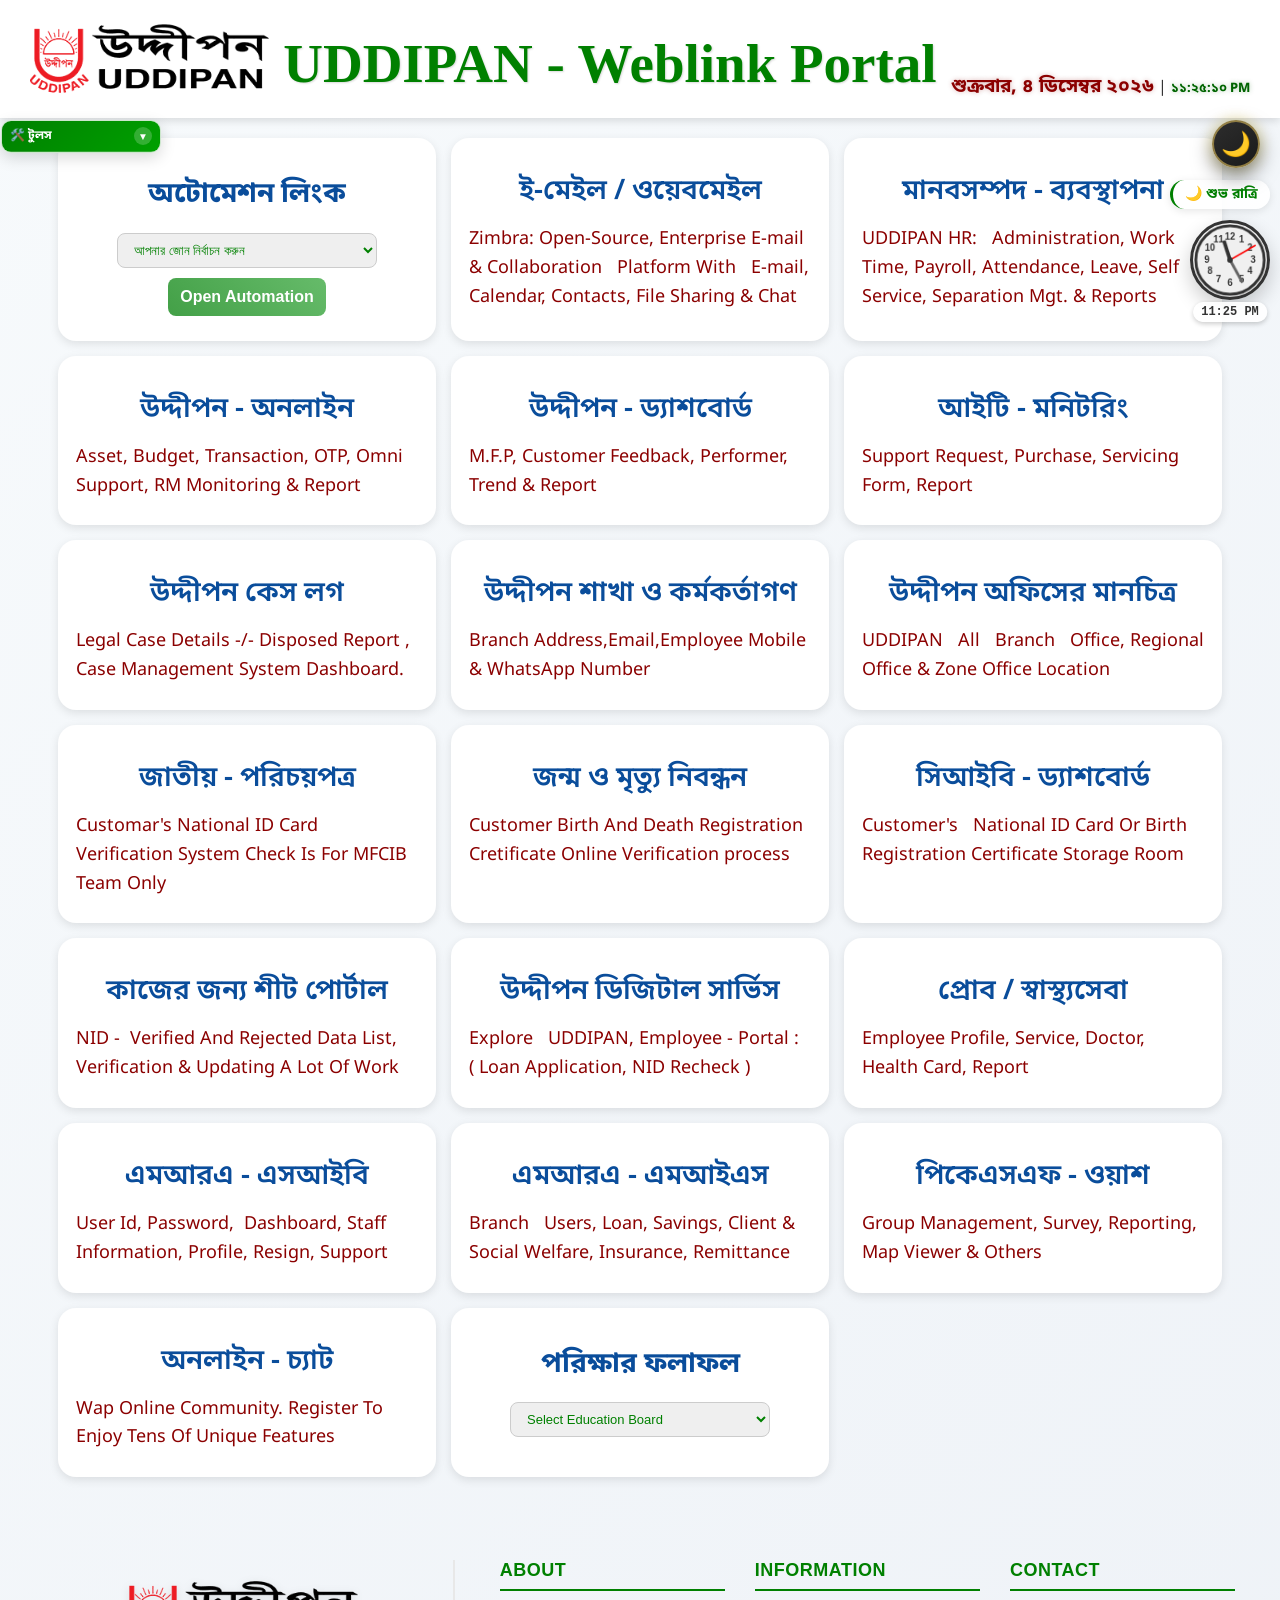
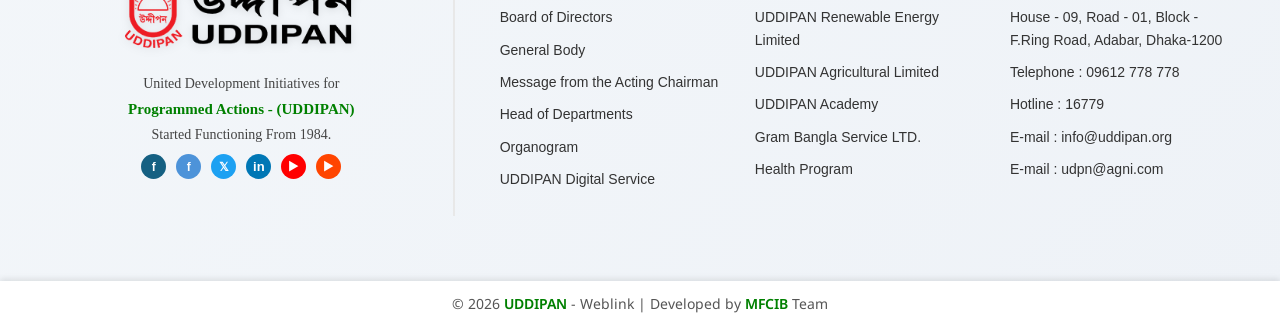
<file: index.html>
<!DOCTYPE html>
<html lang="bn">
<head>
    <meta charset="UTF-8">
    <meta http-equiv="Cache-Control" content="no-cache, no-store, must-revalidate">
    <meta http-equiv="Pragma" content="no-cache">
    <meta http-equiv="Expires" content="0">
    <meta name="viewport" content="width=device-width, initial-scale=1.0">
    <meta name="google" content="notranslate">
    <title>UDDIPAN - Weblink</title>
    <link href="https://fonts.googleapis.com/css2?family=Noto+Sans+Bengali&display=swap" rel="stylesheet">
    <link rel="stylesheet" href="zia.css">
    <link rel="icon" type="image/png" href="picture/login.png">
    <link rel="apple-touch-icon" href="picture/login.png">
    <link rel="manifest" href="manifest.json">
    <meta name="theme-color" content="#008000">
</head>
<body>

<!-- Dark Mode Button -->
<button id="darkModeToggle" title="ডার্ক/লাইট মোড">🌙</button>

<!-- Left Tools Panel -->
<div class="left-tools-panel collapsed">
    <div class="tools-header">
        <span>🛠️ টুলস</span>
        <button class="toggle-tools" id="toggleTools">▼</button>
    </div>
    <div class="tools-content" id="toolsContent">
        <div class="tool-item weather-tool">
            <div class="tool-header" onclick="toggleTool(this)">
                <span class="tool-icon">☁️</span>
                <span class="tool-title">আবহাওয়া</span>
                <span class="toggle-icon">▼</span>
            </div>
            <div class="tool-body">
                <div class="weather-main">
                    <div class="weather-icon" id="weatherIcon">☀️</div>
                    <div class="weather-temp" id="weatherTemp">--°C</div>
                </div>
                <div class="weather-details">
                    <div class="weather-city" id="weatherCity">ঢাকা</div>
                    <div class="weather-condition" id="weatherCondition">লোড হচ্ছে...</div>
                    <div class="weather-humidity" id="weatherHumidity">আর্দ্রতা: --%</div>
                    <div class="weather-wind" id="weatherWind">বাতাস: -- km/h</div>
                </div>
                <button class="refresh-btn" onclick="refreshWeather()">⟳ আপডেট</button>
            </div>
        </div>
        
        <div class="tool-item monthly-calendar-tool">
            <div class="tool-header" onclick="toggleTool(this)">
                <span class="tool-icon">📆</span>
                <span class="tool-title">ক্যালেন্ডার ২০২৬</span>
                <span class="toggle-icon">▼</span>
            </div>
            <div class="tool-body">
                <div class="calendar-nav">
                    <button class="month-nav-btn" onclick="changeMonth(-1)">◀</button>
                    <span class="current-month" id="displayMonthYear">ফেব্রুয়ারি ২০২৬</span>
                    <button class="month-nav-btn" onclick="changeMonth(1)">▶</button>
                </div>
                <div class="calendar-grid" id="monthlyCalendarGrid"></div>
            </div>
        </div>
        
        <div class="tool-item battery-tool">
            <div class="tool-header" onclick="toggleTool(this)">
                <span class="tool-icon">🔋</span>
                <span class="tool-title">ব্যাটারি</span>
                <span class="toggle-icon">▼</span>
            </div>
            <div class="tool-body">
                <div class="battery-main">
                    <div class="battery-icon" id="batteryIcon">🔋</div>
                    <div class="battery-level" id="batteryPercentage">--%</div>
                </div>
                <div class="battery-progress">
                    <div class="progress-bar" id="batteryProgress" style="width: 0%"></div>
                </div>
                <div class="battery-details">
                    <div class="battery-status" id="batteryStatus">চেক করছে...</div>
                    <div class="battery-time" id="batteryTime">--</div>
                </div>
                <div class="battery-warning" id="batteryWarning"></div>
            </div>
        </div>
        
        <div class="tool-item note-tool">
            <div class="tool-header" onclick="toggleTool(this)">
                <span class="tool-icon">📝</span>
                <span class="tool-title">কুইক নোট</span>
                <span class="toggle-icon">▼</span>
            </div>
            <div class="tool-body">
                <textarea class="note-area" id="noteArea" placeholder="নোট লিখুন..."></textarea>
                <div class="note-actions">
                    <button class="note-btn" onclick="saveNote()">💾 সেভ</button>
                    <button class="note-btn" onclick="clearNote()">🗑️ ক্লিয়ার</button>
                    <button class="note-btn" onclick="copyNote()">📋 কপি</button>
                </div>
                <div class="note-status" id="noteStatus"></div>
            </div>
        </div>
        
        <div class="tool-item calculator-tool">
            <div class="tool-header" onclick="toggleTool(this)">
                <span class="tool-icon">🧮</span>
                <span class="tool-title">ক্যালকুলেটর</span>
                <span class="toggle-icon">▼</span>
            </div>
            <div class="tool-body">
                <div class="calc-display">
                    <input type="text" id="calcDisplay" readonly value="0">
                </div>
                <div class="calc-buttons">
                    <button class="calc-btn calc-clear" onclick="clearCalc()">C</button>
                    <button class="calc-btn calc-clear" onclick="backspaceCalc()">⌫</button>
                    <button class="calc-btn calc-operator" onclick="appendCalc('%')">%</button>
                    <button class="calc-btn calc-operator" onclick="appendCalc('/')">÷</button>
                    <button class="calc-btn" onclick="appendCalc('7')">7</button>
                    <button class="calc-btn" onclick="appendCalc('8')">8</button>
                    <button class="calc-btn" onclick="appendCalc('9')">9</button>
                    <button class="calc-btn calc-operator" onclick="appendCalc('*')">×</button>
                    <button class="calc-btn" onclick="appendCalc('4')">4</button>
                    <button class="calc-btn" onclick="appendCalc('5')">5</button>
                    <button class="calc-btn" onclick="appendCalc('6')">6</button>
                    <button class="calc-btn calc-operator" onclick="appendCalc('-')">−</button>
                    <button class="calc-btn" onclick="appendCalc('1')">1</button>
                    <button class="calc-btn" onclick="appendCalc('2')">2</button>
                    <button class="calc-btn" onclick="appendCalc('3')">3</button>
                    <button class="calc-btn calc-operator" onclick="appendCalc('+')">+</button>
                    <button class="calc-btn calc-zero" onclick="appendCalc('0')">0</button>
                    <button class="calc-btn" onclick="appendCalc('.')">.</button>
                    <button class="calc-btn calc-equals" onclick="calculateCalc()">=</button>
                </div>
            </div>
        </div>
    </div>
</div>

<div id="installPromptContainer"></div>

<div id="analogWatch" title="এনালগ ঘড়ি">
    <canvas id="watchCanvas" width="80" height="80"></canvas>
    <div id="digitalTime"></div>
</div>
<div id="greetingMessage" class="greeting-text">শুভ সকাল</div>

<header>
    <img src="picture/logo.png" alt="UDDIPAN Logo">
    <h1>UDDIPAN - Weblink Portal</h1>
    <div class="info-box">
        <div class="time" id="liveTime">
            <span id="liveDate">তারিখ লোড হচ্ছে...</span> | 
            <span id="liveClock">সময় লোড হচ্ছে...</span>
        </div>
        
        <!-- ==================== HISTATS COUNTER (FULL ADDED) ==================== -->
        <div id="histats_counter" class="no-pointer-events" 
             onclick="return false;"
             onmousedown="return false;"
             style="pointer-events: none !important; cursor: default !important;">
        </div>
        
    </div>
</header>

<!-- Main Container -->
<div class="container">
    <div class="box">
        <h2><span class="no-click">অটোমেশন লিংক</span></h2>
        <select id="zoneSelect">
            <option value="" style="font-weight:bold; font-size:15px;">আপনার জোন নির্বাচন করুন</option>
            <option value="http://172.16.11.20:7070/omni/index.do">লিংক নং - ২০</option>
            <option value="http://103.12.205.23:7070/omni/index.do">লিংক নং - ২৩</option>
            <option value="http://103.12.205.24:7070/omni/index.do">লিংক নং - ২৪</option>
            <option value="http://103.12.205.31:7070/omni/index.do">লিংক নং - ৩১</option>
            <option value="http://172.16.11.57:7070/omni/index.do">৫৭. রংপুর জোন</option>
            <option value="http://172.16.11.56:7070/omni/index.do">৫৬. রাজশাহী জোন</option>
            <option value="http://172.16.11.42:7070/omni/index.do">৪২. ঢাকা জোন</option>
            <option value="http://172.16.11.48:7070/omni/index.do">৪৮. চট্টগ্রাম জোন</option>
            <option value="http://172.16.11.50:7070/omni/index.do">৫০. ময়মনসিংহ জোন</option>
            <option value="http://172.16.11.49:7070/omni/index.do">৪৯. সিলেট জোন</option>
            <option value="http://172.16.11.52:7070/omni/index.do">৫২. কুষ্টিয়া জোন</option>
            <option value="http://172.16.11.45:7070/omni/index.do">৪৫. কুমিল্লা জোন</option>
            <option value="http://172.16.11.54:7070/omni/index.do">৫৪. পিরোজপুর জোন</option>
            <option value="http://172.16.11.53:7070/omni/index.do">৫৩. বরিশাল জোন</option>
            <option value="" style="font-weight:bold; color:red;">「 ✦ Temporary-Link ✦ 」</option>
            <option value="http://103.12.205.23:7070/omni/index.do">২৩. রংপুর জোন</option>
            <option value="http://103.12.205.22:7070/omni/index.do">২২. রাজশাহী জোন</option>
            <option value="http://103.12.205.24:7070/omni/index.do">২৪. ঢাকা জোন</option>
            <option value="http://103.12.205.27:7070/omni/index.do">২৭. চট্টগ্রাম জোন</option>
            <option value="http://103.12.205.31:7070/omni/index.do">৩১. ময়মনসিংহ জোন</option>
            <option value="http://103.12.205.28:7070/omni/index.do">২৮. সিলেট জোন</option>
            <option value="http://103.12.205.33:7070/omni/index.do">৩৩. কুষ্টিয়া জোন</option>
            <option value="http://103.12.205.28:7070/omni/index.do">২৮. কুমিল্লা জোন</option>
            <option value="http://103.12.205.36:7070/omni/index.do">৩৬. পিরোজপুর জোন</option>
            <option value="http://103.12.205.35:7070/omni/index.do">৩৫. বরিশাল জোন</option>
            <option value="http://103.12.205.24:7070/omni/index.do">২৪. হেড অফিস</option>
        </select>
        <button class="open-btn" onclick="openZone()">Open Automation</button>
    </div>

    <!-- Main Links Section -->
<div class="box"><h2><div class="link-title" style="cursor:pointer" onclick="window.open('https://mail.uddipan.org:8443/','_blank')">ই-মেইল / ওয়েবমেইল</div></h2><span>Zimbra: Open-Source, Enterprise E-mail & Collaboration &nbsp; Platform With &nbsp; E-mail, Calendar, Contacts, File Sharing & Chat</span></div>
<div class="box"><h2><div class="link-title" style="cursor:pointer" onclick="window.open('http://172.16.11.23/HR/','_blank')">মানবসম্পদ - ব্যবস্থাপনা</div></h2><span>UDDIPAN HR:&nbsp;&nbsp; Administration, Work Time, Payroll, Attendance, Leave, Self Service, Separation Mgt. & Reports</span></div>
<div class="box"><h2><div class="link-title" style="cursor:pointer" onclick="window.open('http://103.12.205.37/uddipanonline/','_blank')">উদ্দীপন - অনলাইন</div></h2><span>Asset, Budget, Transaction, OTP, Omni Support, RM Monitoring & Report</span></div>
<div class="box"><h2><div class="link-title" style="cursor:pointer" onclick="window.open('http://103.12.205.37/dashboard/','_blank')">উদ্দীপন - ড্যাশবোর্ড</div></h2><span>M.F.P, Customer Feedback, Performer, Trend & Report</span></div>
<div class="box"><h2><div class="link-title" style="cursor:pointer" onclick="window.open('http://103.12.205.37/itmonitoringtools/','_blank')">আইটি - মনিটরিং</div></h2><span>Support Request, Purchase, Servicing Form, Report</span></div>
<div class="box"><h2><div class="link-title" style="cursor:pointer" onclick="window.open('http://103.12.205.37/caselog/','_blank')">উদ্দীপন কেস লগ</div></h2><span>Legal Case Details -/- Disposed Report , Case Management System Dashboard.</span></div>    
<div class="box"><h2><div class="link-title" style="cursor:pointer" onclick="window.open('https://shorturl.at/8sYxF','_blank')">উদ্দীপন শাখা ও কর্মকর্তাগণ</div></h2><span>Branch Address,Email,Employee Mobile & WhatsApp Number</span></div>    
<div class="box"><h2><div class="link-title" style="cursor:pointer" onclick="window.open('https://shorturl.at/wNxsU','_blank')">উদ্দীপন অফিসের মানচিত্র</div></h2><span>UDDIPAN &nbsp; All &nbsp; Branch &nbsp; Office, Regional Office & Zone Office Location</span></div> 
<div class="box"><h2><div class="link-title" style="cursor:pointer" onclick="window.open('https://nvs.mra.gov.bd/dashboard/','_blank')">জাতীয় - পরিচয়পত্র</div></h2><span>Customar's National ID Card Verification System Check Is For MFCIB Team Only</span></div>
<div class="box"><h2><div class="link-title" style="cursor:pointer" onclick="window.open('https://everify.bdris.gov.bd/?locale=bn','_blank')">জন্ম ও মৃত্যু নিবন্ধন</div></h2><span>Customer Birth And Death Registration Cretificate Online Verification process</span></div>    
<div class="box"><h2><div class="link-title" style="cursor:pointer" onclick="window.open('https://zia.gt.tc/index.php','_blank')">সিআইবি - ড্যাশবোর্ড</div></h2><span>Customer's &nbsp; National ID Card Or Birth Registration Certificate Storage Room</span></div>    
<div class="box"><h2><div class="link-title" style="cursor:pointer" onclick="window.open('https://sheet.gt.tc/','_blank')">কাজের জন্য শীট পোর্টাল</div></h2><span>NID -&nbsp; Verified And Rejected Data List, Verification & Updating A Lot Of Work</span></div>  
<div class="box"><h2><div class="link-title" style="cursor:pointer" onclick="window.open('https://uddipan.org/nidcapture/','_blank')">উদ্দীপন ডিজিটাল সার্ভিস</div></h2><span>Explore &nbsp; UDDIPAN, Employee - Portal : &nbsp; ( Loan Application, NID Recheck )</span></div>
<div class="box"><h2><div class="link-title" style="cursor:pointer" onclick="window.open('https://www.uddipanprobe.com/','_blank')">প্রোব / স্বাস্থ্যসেবা</div></h2><span>Employee Profile, Service, Doctor, Health Card, Report</span></div>
<div class="box"><h2><div class="link-title" style="cursor:pointer" onclick="window.open('https://sib.mra.gov.bd/','_blank')">এমআরএ - এসআইবি</div></h2><span>User Id, Password,&nbsp; Dashboard, Staff Information, Profile, Resign, Support</span></div>
<div class="box"><h2><div class="link-title" style="cursor:pointer" onclick="window.open('https://ndb.mra.gov.bd/mfi-dbms/','_blank')">এমআরএ - এমআইএস</div></h2><span>Branch &nbsp; Users, Loan, Savings, Client & Social Welfare, Insurance, Remittance</span></div>
<div class="box"><h2><div class="link-title" style="cursor:pointer" onclick="window.open('https://pksfmne.streamstech.com','_blank')">পিকেএসএফ - ওয়াশ</div></h2><span>Group Management, Survey, Reporting, Map Viewer & Others</span></div>    
<div class="box"><h2><div class="link-title" style="cursor:pointer" onclick="window.open('https://ziaul.wuaze.com/index.php','_blank')">অনলাইন - চ্যাট</div></h2><span>Wap Online Community. Register To Enjoy Tens Of Unique Features</span></div>     

    <div class="box">
        <h2><span class="no-click">পরিক্ষার ফলাফল</span></h2>
        <select onchange="if(this.value) window.open(this.value, '_blank'); this.selectedIndex=0;">
            <option value="" style="font-weight:bold; font-size:15px;">Select Education Board</option>
            <option value="http://www.educationboardresults.gov.bd/">Secondary & Intermediate Education Boards</option>
            <option value="http://180.211.162.102:8444/result_arch/index.php">Bangladesh Technical Education Board</option>
            <option value="https://result.bou.ac.bd/">Bangladesh Open University</option>
            <option value="https://bup.edu.bd/result">Bangladesh Academic Result</option>
            <option value="http://results.nu.ac.bd/">National University</option>
            <option value="http://result.dghs.gov.bd/mbbs/">MBBS Result</option>
            <option value="https://www.eboardresults.com/v2/home">Web Based Result Publication</option>
        </select>
    </div>
</div>

<!-- Footer Section -->
<div class="exact-section">
    <div class="exact-row">
        <div class="exact-left">
            <div class="exact-logo-box">
                <img src="picture/logo.png" alt="UDDIPAN Logo" class="exact-main-logo">
            </div>
            <div class="exact-description">
                <p>United Development Initiatives for</p>
                <p>Programmed Actions - (UDDIPAN)</p>
                <p>Started Functioning From 1984.</p>
            </div>
            <div class="social-media-small">
                <a href="https://facebook.com/uddipan.org" target="_blank" class="social-icon-small social-fb" title="Join Uddipan On Facebook">f</a>
                <a href="https://facebook.com/ziaulz" target="_blank" class="social-icon-small social-fbz" title="Join Ziaul On Facebook">f</a>
                <a href="https://twitter.com/UDDIPAN_org" target="_blank" class="social-icon-small social-twitter" title="Twitter">𝕏</a>
                <a href="https://www.linkedin.com/company/uddipan" target="_blank" class="social-icon-small social-linkedin" title="LinkedIn">in</a>
                <a href="https://www.youtube.com/channel/UCv5buuSHSyE5FXMJN78Lqpg" target="_blank" class="social-icon-small social-youtube" title="Join UDDIPAN Channel">▶</a>
                <a href="https://www.youtube.com/channel/UC49rlxc91MZUqHTgKszR_uA" target="_blank" class="social-icon-small social-youtubez" title="Join ZiauL Channel">▶</a>
            </div>
        </div>
        <div class="exact-right">
            <div class="exact-col">
                <h4 class="exact-title">About</h4>
                <a href="https://uddipan.org/index.php/leadership-and-governance/" target="_blank" class="footer-link-item">Board of Directors</a>
                <a href="https://uddipan.org/index.php/general-body//" target="_blank" class="footer-link-item">General Body</a>
                <a href="https://uddipan.org/index.php/message-from-acting-chair/" target="_blank" class="footer-link-item">Message from the Acting Chairman</a>
                <a href="https://uddipan.org/index.php/head-of-departments/" target="_blank" class="footer-link-item">Head of Departments</a>  
                <a href="https://uddipan.org/index.php/organogram//" target="_blank" class="footer-link-item">Organogram</a>  
                <a href="https://uddipan.org/nidcapture" target="_blank" class="footer-link-item">UDDIPAN Digital Service</a>             
            </div>
            <div class="exact-col">
                <h4 class="exact-title">Information</h4>
                <a href="https://urel.energy/" target="_blank" class="footer-link-item">UDDIPAN Renewable Energy Limited</a>
                <a href="https://uddipanagroltd.com/" target="_blank" class="footer-link-item">UDDIPAN Agricultural Limited</a>
                <a href="https://www.uddipanacademy.com/" target="_blank" class="footer-link-item">UDDIPAN Academy</a>
                <a href="https://gbsl.com.bd/" target="_blank" class="footer-link-item">Gram Bangla Service LTD.</a>
                <a href="https://uddipan.org/index.php/health-2//" target="_blank" class="footer-link-item">Health Program</a>
            </div>
            <div class="exact-col">
                <h4 class="exact-title">Contact</h4>
                <a href="https://maps.app.goo.gl/5DRVoKLQ7rKCcar79" target="_blank" class="footer-link-item">House - 09, Road - 01, Block -F.Ring Road, Adabar, Dhaka-1200</a>        
                <a href="tel:09612778778" class="footer-link-item">Telephone : 09612 778 778</a>
                <a href="tel:16779" class="footer-link-item">Hotline : 16779</a>  
                <a href="mailto:info@uddipan.org" class="footer-link-item">E-mail : info@uddipan.org</a>  
                <a href="mailto:udpn@agni.com" class="footer-link-item">E-mail : udpn@agni.com</a> 
            </div>
        </div>
    </div>
</div>

<footer>
    © 2026 <a class="uddipan" style="cursor:pointer" onclick="window.open('https://www.uddipan.org','_blank')">UDDIPAN</a> - Weblink | 
    Developed by <a class="mfcib" style="cursor:pointer;" onclick="window.open('team.html','_blank')">MFCIB</a> Team
</footer>

<button id="scrollToTopBtn" title="Go to top">⬆</button>
<div id="networkStatus"><span id="statusIcon">📡</span><span id="statusMessage"></span></div>

<!-- ==================== HISTATS SCRIPT (FULL ADDED) ==================== -->
<script type="text/javascript">
var _Hasync= _Hasync|| [];
_Hasync.push(['Histats.start', '1,4993494,4,19,200,40,00000111']);
_Hasync.push(['Histats.fasi', '1']);
_Hasync.push(['Histats.track_hits', '']);
(function() {
  var hs = document.createElement('script'); 
  hs.type = 'text/javascript'; 
  hs.async = true;
  hs.src = ('//s10.histats.com/js15_as.js');
  document.getElementsByTagName('head')[0].appendChild(hs);
})();
</script>
<noscript>
  <a href="/" target="_blank">
    <img src="//sstatic1.histats.com/0.gif?4993494&101" alt="website page counter" border="0">
  </a>
</noscript>

<script>
// ==================== LIVE TIME ====================
function updateTime() {
    const now = new Date();
    const weekday = now.toLocaleDateString('bn-BD', { weekday: 'long' });
    const day = now.toLocaleDateString('bn-BD', { day: 'numeric' });
    const month = now.toLocaleDateString('bn-BD', { month: 'long' });
    const year = now.toLocaleDateString('bn-BD', { year: 'numeric' });
    document.getElementById('liveDate').textContent = `${weekday}, ${day} ${month} ${year}`;
    document.getElementById('liveClock').textContent = now.toLocaleTimeString('bn-BD');
}
setInterval(updateTime, 1000);
updateTime();

function openZone() {
    const url = document.getElementById("zoneSelect").value;
    if(url) window.open(url, '_blank');
    else alert("🚫 দয়া করে প্রথমে আপনার জোন নির্বাচন করুন.....❗");
}

// ==================== DARK MODE ====================
const darkToggle = document.getElementById('darkModeToggle');
darkToggle.addEventListener('click', () => {
    document.body.classList.toggle('dark-mode');
    darkToggle.textContent = document.body.classList.contains('dark-mode') ? '☀️' : '🌙';
    localStorage.setItem('darkMode', document.body.classList.contains('dark-mode') ? 'enabled' : 'disabled');
});
if(localStorage.getItem('darkMode') === 'enabled') document.body.classList.add('dark-mode');

// ==================== TOOLS PANEL ====================
const toolsPanel = document.querySelector('.left-tools-panel');
const toggleToolsBtn = document.getElementById('toggleTools');
if(toggleToolsBtn) {
    toggleToolsBtn.addEventListener('click', () => {
        toolsPanel.classList.toggle('collapsed');
        toggleToolsBtn.textContent = toolsPanel.classList.contains('collapsed') ? '▶' : '▼';
    });
}

window.toggleTool = function(header) {
    header.closest('.tool-item').classList.toggle('collapsed');
};

// ==================== WEATHER ====================
const API_KEY = '6122297363e48d7f5b4ddf1b1aeeeecb';
window.refreshWeather = function() {
    fetch(`https://api.openweathermap.org/data/2.5/weather?q=Dhaka&units=metric&appid=${API_KEY}`)
        .then(res => res.json())
        .then(data => {
            document.getElementById('weatherTemp').textContent = Math.round(data.main.temp) + '°C';
            document.getElementById('weatherCondition').textContent = data.weather[0].description;
            document.getElementById('weatherHumidity').textContent = `আর্দ্রতা: ${data.main.humidity}%`;
            document.getElementById('weatherWind').textContent = `বাতাস: ${data.wind.speed} km/h`;
            let icon = data.weather[0].icon;
            if(icon.includes('01')) document.getElementById('weatherIcon').textContent = '☀️';
            else if(icon.includes('02')) document.getElementById('weatherIcon').textContent = '⛅';
            else if(icon.includes('09') || icon.includes('10')) document.getElementById('weatherIcon').textContent = '🌧️';
            else document.getElementById('weatherIcon').textContent = '☁️';
        }).catch(() => {
            document.getElementById('weatherTemp').textContent = '--°C';
            document.getElementById('weatherCondition').textContent = 'সংযোগ ব্যর্থ';
        });
};
refreshWeather();
setInterval(refreshWeather, 900000);

// ==================== CALENDAR ====================
let currentDate = new Date();
function renderCalendar() {
    const year = currentDate.getFullYear();
    const month = currentDate.getMonth();
    const firstDay = new Date(year, month, 1).getDay();
    const daysInMonth = new Date(year, month + 1, 0).getDate();
    const months = ['জানুয়ারি','ফেব্রুয়ারি','মার্চ','এপ্রিল','মে','জুন','জুলাই','আগস্ট','সেপ্টেম্বর','অক্টোবর','নভেম্বর','ডিসেম্বর'];
    document.getElementById('displayMonthYear').textContent = months[month] + ' ' + year;
    let html = '';
    ['রবি','সোম','মঙ্গল','বুধ','বৃহঃ','শুক্র','শনি'].forEach(day => html += `<div class="grid-header">${day}</div>`);
    for(let i = 0; i < firstDay; i++) html += `<div class="grid-cell empty"></div>`;
    for(let d = 1; d <= daysInMonth; d++) {
        let cls = 'grid-cell';
        let today = new Date();
        if(d === today.getDate() && month === today.getMonth() && year === today.getFullYear()) cls += ' today';
        let dayOfWeek = new Date(year, month, d).getDay();
        if(dayOfWeek === 5 || dayOfWeek === 6) cls += ' weekend';
        html += `<div class="${cls}">${d}</div>`;
    }
    document.getElementById('monthlyCalendarGrid').innerHTML = html;
}
window.changeMonth = function(dir) {
    currentDate.setMonth(currentDate.getMonth() + dir);
    renderCalendar();
    document.getElementById('monthlyCalendarGrid').style.opacity = '0.5';
    setTimeout(() => document.getElementById('monthlyCalendarGrid').style.opacity = '1', 200);
};
renderCalendar();

// ==================== BATTERY ====================
if('getBattery' in navigator) {
    navigator.getBattery().then(battery => {
        function updateBattery() {
            let level = Math.round(battery.level * 100);
            document.getElementById('batteryPercentage').textContent = level + '%';
            document.getElementById('batteryProgress').style.width = level + '%';
            if(battery.charging) {
                document.getElementById('batteryIcon').textContent = '⚡';
                document.getElementById('batteryStatus').textContent = 'চার্জ হচ্ছে';
            } else {
                document.getElementById('batteryIcon').textContent = level > 20 ? '🔋' : '🪫';
                document.getElementById('batteryStatus').textContent = 'ব্যাটারি';
            }
            if(level <= 15 && !battery.charging) document.getElementById('batteryWarning').textContent = '⚠️ ব্যাটারি খুব কম!';
            else if(level <= 5 && !battery.charging) document.getElementById('batteryWarning').textContent = '🔴 চার্জ দিন!';
            else document.getElementById('batteryWarning').textContent = '';
        }
        updateBattery();
        battery.addEventListener('levelchange', updateBattery);
        battery.addEventListener('chargingchange', updateBattery);
    });
} else {
    document.getElementById('batteryPercentage').textContent = '--%';
    document.getElementById('batteryStatus').textContent = 'সাপোর্ট করে না';
}

// ==================== QUICK NOTE ====================
let noteArea = document.getElementById('noteArea');
let savedNote = localStorage.getItem('quickNote');
if(savedNote) noteArea.value = savedNote;
window.saveNote = function() {
    localStorage.setItem('quickNote', noteArea.value);
    document.getElementById('noteStatus').textContent = '✅ নোট সেভ হয়েছে';
    setTimeout(() => document.getElementById('noteStatus').textContent = '', 2000);
};
window.clearNote = function() {
    noteArea.value = '';
    localStorage.removeItem('quickNote');
    document.getElementById('noteStatus').textContent = '🗑️ নোট ক্লিয়ার';
    setTimeout(() => document.getElementById('noteStatus').textContent = '', 2000);
};
window.copyNote = function() {
    navigator.clipboard.writeText(noteArea.value);
    document.getElementById('noteStatus').textContent = '📋 কপি হয়েছে';
    setTimeout(() => document.getElementById('noteStatus').textContent = '', 2000);
};

// ==================== CALCULATOR ====================
window.appendCalc = function(val) {
    let d = document.getElementById('calcDisplay');
    if(d.value === '0' && val !== '.') d.value = val;
    else d.value += val;
};
window.clearCalc = function() { document.getElementById('calcDisplay').value = '0'; };
window.backspaceCalc = function() {
    let d = document.getElementById('calcDisplay');
    d.value = d.value.slice(0, -1) || '0';
};
window.calculateCalc = function() {
    try {
        let d = document.getElementById('calcDisplay');
        let expr = d.value.replace(/×/g, '*').replace(/÷/g, '/');
        d.value = eval(expr);
    } catch { document.getElementById('calcDisplay').value = 'Error'; }
};

// ==================== ANALOG WATCH ====================
function initAnalogWatch() {
    const canvas = document.getElementById('watchCanvas');
    if(!canvas) return;
    const ctx = canvas.getContext('2d');
    canvas.width = 80; canvas.height = 80;
    function drawWatch() {
        const now = new Date();
        let hours = now.getHours();
        const minutes = now.getMinutes();
        const seconds = now.getSeconds();
        const ampm = hours >= 12 ? 'PM' : 'AM';
        let displayHours = hours % 12 || 12;
        document.getElementById('digitalTime').textContent = `${displayHours}:${minutes.toString().padStart(2,'0')} ${ampm}`;
        const w = 80, h = 80;
        const cx = 40, cy = 40;
        const rad = 37;
        ctx.clearRect(0, 0, w, h);
        const isDark = document.body.classList.contains('dark-mode');
        ctx.beginPath();
        ctx.arc(cx, cy, rad, 0, 2 * Math.PI);
        ctx.fillStyle = isDark ? '#2a2a2a' : '#f0f0f0';
        ctx.fill();
        ctx.strokeStyle = isDark ? '#ffaa00' : '#333';
        ctx.lineWidth = 3;
        ctx.stroke();
        ctx.font = 'bold 10px Arial';
        ctx.fillStyle = isDark ? '#ffaa00' : '#333';
        ctx.textAlign = 'center';
        ctx.textBaseline = 'middle';
        for(let i = 1; i <= 12; i++) {
            let angle = (i * 30 - 90) * Math.PI/180;
            let x = cx + Math.cos(angle) * (rad - 12);
            let y = cy + Math.sin(angle) * (rad - 12);
            ctx.fillText(i.toString(), x, y);
        }
        let hourAngle = ((hours % 12) * 30 + minutes * 0.5 - 90) * Math.PI/180;
        ctx.beginPath();
        ctx.moveTo(cx, cy);
        ctx.lineTo(cx + Math.cos(hourAngle) * 22, cy + Math.sin(hourAngle) * 22);
        ctx.strokeStyle = isDark ? '#ffaa00' : '#333';
        ctx.lineWidth = 4;
        ctx.stroke();
        let minuteAngle = (minutes * 6 + seconds * 0.1 - 90) * Math.PI/180;
        ctx.beginPath();
        ctx.moveTo(cx, cy);
        ctx.lineTo(cx + Math.cos(minuteAngle) * 28, cy + Math.sin(minuteAngle) * 28);
        ctx.strokeStyle = isDark ? '#ffaa00' : '#666';
        ctx.lineWidth = 3;
        ctx.stroke();
        let secondAngle = (seconds * 6 - 90) * Math.PI/180;
        ctx.beginPath();
        ctx.moveTo(cx, cy);
        ctx.lineTo(cx + Math.cos(secondAngle) * 32, cy + Math.sin(secondAngle) * 32);
        ctx.strokeStyle = '#ff0000';
        ctx.lineWidth = 1.5;
        ctx.stroke();
        ctx.beginPath();
        ctx.arc(cx, cy, 3, 0, 2 * Math.PI);
        ctx.fillStyle = isDark ? '#ffaa00' : '#333';
        ctx.fill();
    }
    drawWatch();
    setInterval(drawWatch, 1000);
    const observer = new MutationObserver(drawWatch);
    observer.observe(document.body, { attributes: true, attributeFilter: ['class'] });
}
document.addEventListener('DOMContentLoaded', initAnalogWatch);

// ==================== GREETING ====================
function updateGreeting() {
    const hour = new Date().getHours();
    const greeting = document.getElementById('greetingMessage');
    if(hour >= 5 && hour < 12) greeting.textContent = '🌅 শুভ সকাল';
    else if(hour >= 12 && hour < 16) greeting.textContent = '☀️ শুভ দুপুর';
    else if(hour >= 16 && hour < 19) greeting.textContent = '🌆 শুভ সন্ধ্যা';
    else greeting.textContent = '🌙 শুভ রাত্রি';
}
updateGreeting();
setInterval(updateGreeting, 60000);

// ==================== SCROLL TO TOP ====================
const scrollBtn = document.getElementById('scrollToTopBtn');
window.addEventListener('scroll', () => {
    scrollBtn.style.display = (window.scrollY > 300) ? 'block' : 'none';
});
scrollBtn.addEventListener('click', () => window.scrollTo({top: 0, behavior: 'smooth'}));

// ==================== NETWORK STATUS ====================
function updateNetwork() {
    if(navigator.onLine) {
        document.getElementById('networkStatus').style.display = 'none';
    } else {
        document.getElementById('networkStatus').style.display = 'flex';
        document.getElementById('statusMessage').textContent = 'আপনি অফলাইনে আছেন !';
    }
}
window.addEventListener('online', updateNetwork);
window.addEventListener('offline', updateNetwork);
updateNetwork();

// ==================== HISTATS CLICK PROTECTION ====================
setInterval(function(){
    let counter = document.getElementById('histats_counter');
    if(counter) counter.style.pointerEvents = 'none';
}, 500);

// ==================== SECURITY ====================
document.addEventListener('contextmenu', e => e.preventDefault());
document.addEventListener('selectstart', e => e.preventDefault());
document.addEventListener('copy', e => e.preventDefault());
document.addEventListener('dragstart', e => e.preventDefault());
document.addEventListener('keydown', e => {
    if(e.key === 'F12' || (e.ctrlKey && (e.key === 'u' || e.key === 'c' || e.key === 's'))) e.preventDefault();
});
</script>
</body>
</html>
</file>
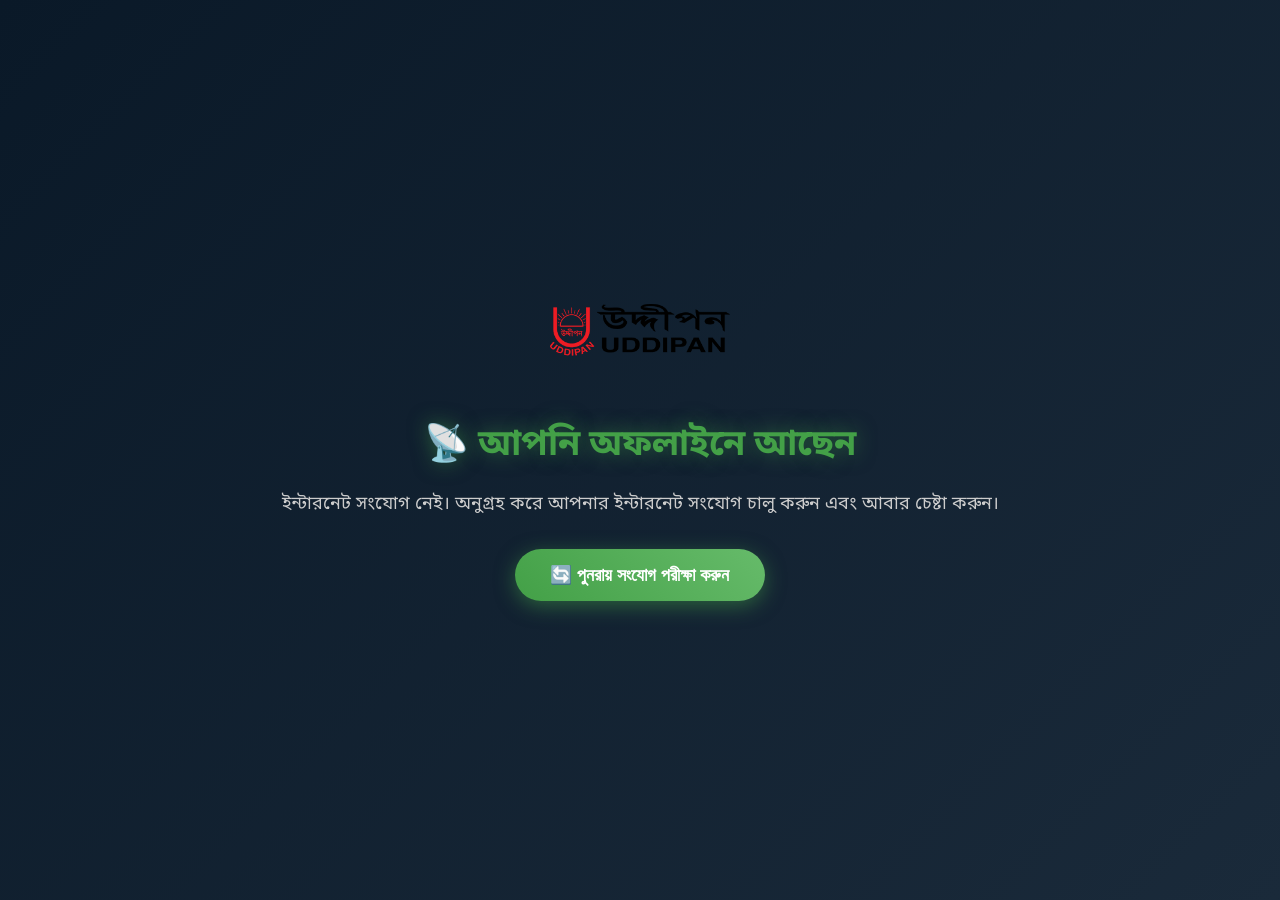
<file: offline.html>
<!DOCTYPE html>
<html lang="bn">
<head>
    <meta charset="UTF-8">
    <meta name="viewport" content="width=device-width, initial-scale=1.0">
    <title>অফলাইন - UDDIPAN</title>
    <link href="https://fonts.googleapis.com/css2?family=Noto+Sans+Bengali&display=swap" rel="stylesheet">
    <style>
        body { margin: 0; padding: 0; font-family: 'Noto Sans Bengali', sans-serif; background: linear-gradient(135deg, #0a1928 0%, #1a2a3a 100%); color: #fff; display: flex; justify-content: center; align-items: center; height: 100vh; text-align: center; }
        .offline-container { max-width: 90%; padding: 20px; animation: fadeIn 0.5s ease; }
        @keyframes fadeIn { from { opacity: 0; transform: translateY(20px); } to { opacity: 1; transform: translateY(0); } }
        .offline-logo { width: 180px; height: auto; margin-bottom: 30px; animation: pulse 2s infinite; }
        @keyframes pulse { 0% { transform: scale(1); } 50% { transform: scale(1.05); } 100% { transform: scale(1); } }
        h1 { color: #43A047; font-size: 36px; margin-bottom: 20px; text-shadow: 0 0 20px rgba(67,160,71,0.5); }
        p { color: #ccc; font-size: 18px; line-height: 1.6; margin-bottom: 30px; }
        .offline-btn { background: linear-gradient(45deg, #43A047, #66BB6A); color: #fff; border: none; padding: 15px 35px; font-size: 18px; font-weight: 600; border-radius: 50px; cursor: pointer; box-shadow: 0 5px 20px rgba(67,160,71,0.5); transition: all 0.3s; }
        .offline-btn:hover { transform: scale(1.05); }
    </style>
</head>
<body>
    <div class="offline-container">
        <img src="picture/logo.png" alt="UDDIPAN Logo" class="offline-logo">
        <h1>📡 আপনি অফলাইনে আছেন</h1>
        <p>ইন্টারনেট সংযোগ নেই। অনুগ্রহ করে আপনার ইন্টারনেট সংযোগ চালু করুন এবং আবার চেষ্টা করুন।</p>
        <button class="offline-btn" onclick="window.location.reload()">🔄 পুনরায় সংযোগ পরীক্ষা করুন</button>
    </div>
    <script>setInterval(() => { if(navigator.onLine) window.location.reload(); }, 3000);</script>
</body>
</html>
</file>
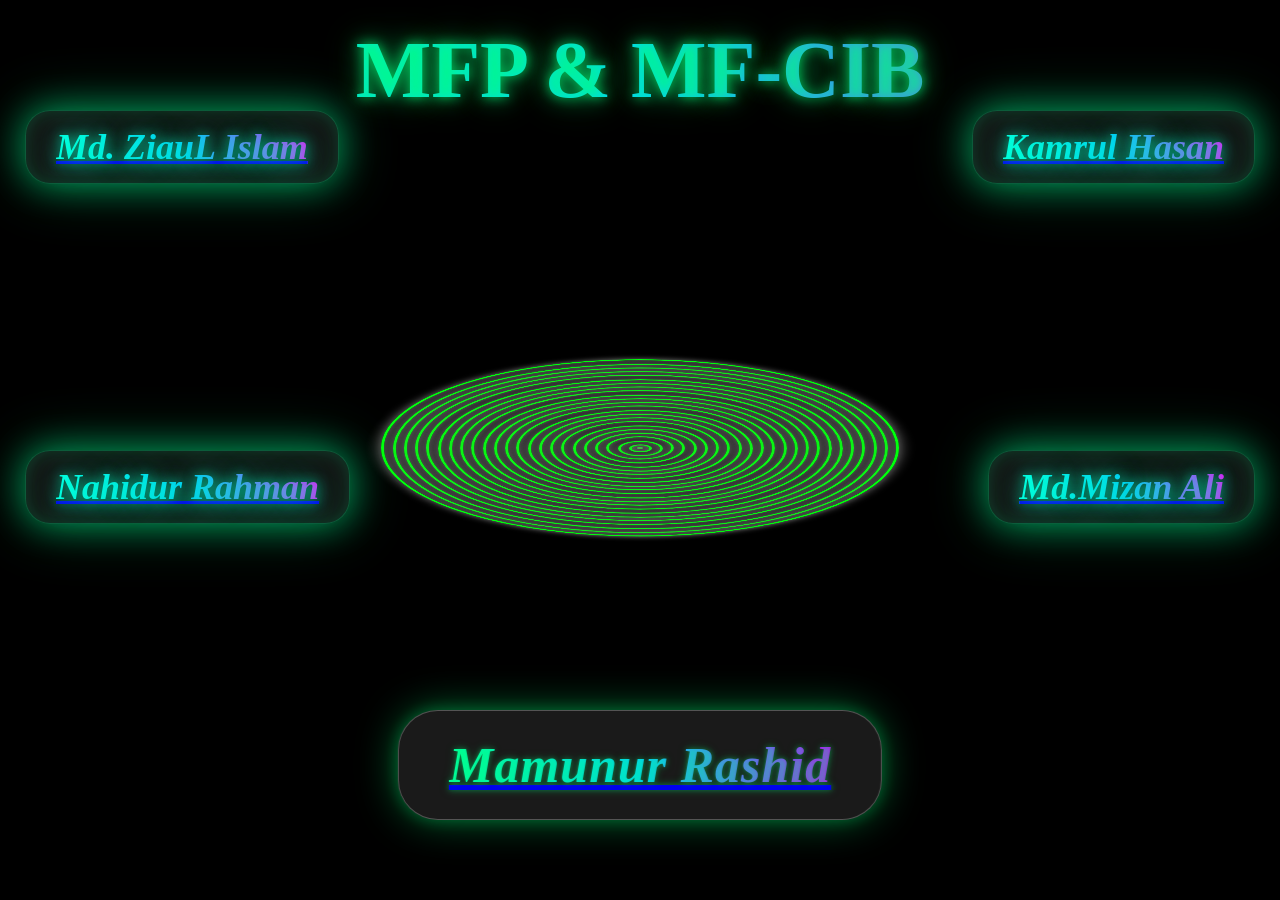
<file: team.html>
<!DOCTYPE html>
<html lang="bn">
<head>
    <meta charset="UTF-8">
    <meta name="viewport" content="width=device-width, initial-scale=1.0">
    <title>Design By ZiauL</title>
    <link rel="icon" type="image/png" href="picture/world.png">
    <style>
        * { margin: 0; padding: 0; box-sizing: border-box; }
        body { display: flex; justify-content: center; align-items: center; height: 100vh; background: #000; overflow: hidden; font-family: 'Poppins', sans-serif; user-select: none; }
        .container { position: absolute; top: 10%; height: 90%; display: flex; justify-content: center; align-items: center; }
        .circle { position: absolute; background: transparent; width: calc(var(--i) * 2.5vmin); aspect-ratio: 1; border-radius: 50%; border: 3px solid rgb(0, 255, 13); transform-style: preserve-3d; transform: rotateX(70deg) translateZ(50px); animation: animate 3s ease-in-out calc(var(--i) * 0.08s) infinite; box-shadow: 0 0 15px rgb(124,124,124), inset 0 0 15px rgb(124,124,124); }
        @keyframes animate { 0%,100% { transform: rotateX(70deg) translateZ(50px) translateY(0); filter: hue-rotate(0); } 50% { transform: rotateX(70deg) translateZ(50px) translateY(-50vmin); filter: hue-rotate(360deg); } }
        .moving-text { position: fixed; top: 25px; width: 100%; font-size: 80px; font-family: "Times New Roman", serif; font-weight: 700; text-align: center; background: linear-gradient(90deg, #00ff9d, #00d0ff, #c400ff); -webkit-background-clip: text; -webkit-text-fill-color: transparent; text-shadow: 0 0 12px rgba(0,255,120,0.7), 0 0 25px rgba(0,255,120,0.5), 0 0 40px rgba(0,255,120,0.3); animation: moveLeftRight 2.5s ease-in-out infinite alternate; pointer-events: none; }
        @keyframes moveLeftRight { 20% { transform: translateX(-150px); } 100% { transform: translateX(150px); } }
        .signature-box { position: fixed; padding: 15px 30px; border-radius: 25px; backdrop-filter: blur(15px); background: rgba(255,255,255,0.08); border: 1px solid rgba(0,255,150,0.3); box-shadow: 0 0 35px rgba(0,255,150,0.5), 0 0 60px rgba(0,255,150,0.3), inset 0 0 20px rgba(0,255,150,0.2); text-align: center; transition: 0.3s ease-in-out; z-index: 1000; }
        .signature-box h2 { margin: 0; font-size: 36px; font-weight: 700; font-family: "Times New Roman", serif; font-style: italic; background: linear-gradient(90deg, #00ffe7, #00c6ff, #ff00ff); -webkit-background-clip: text; -webkit-text-fill-color: transparent; text-shadow: 0 0 12px rgba(0,255,200,0.6), 0 0 25px rgba(0,255,200,0.5), 0 0 40px rgba(0,255,200,0.4); transition: 0.3s ease-in-out; }
        .signature-box:hover { transform: scale(1.05); box-shadow: 0 0 60px rgba(0,255,150,0.8), 0 0 100px rgba(0,255,150,0.6), inset 0 0 40px rgba(0,255,150,0.3); }
        .signature-box h2:hover { transform: scale(1.1); }
        .signature-bottom { position: fixed; bottom: 80px; left: 50%; transform: translateX(-50%); padding: 25px 50px; border-radius: 40px; backdrop-filter: blur(15px); background: rgba(255,255,255,0.1); border: 1px solid rgba(255,255,255,0.25); box-shadow: 0 0 40px rgba(0,255,120,0.4), 0 0 15px rgba(0,255,120,0.25); text-align: center; transition: all 0.3s ease; z-index: 1000; }
        .signature-bottom h2 { margin: 0; font-size: 50px; font-family: "Times New Roman", serif; font-weight: 700; font-style: italic; text-decoration: underline; letter-spacing: 1px; background: linear-gradient(90deg, #00ff9d, #00d0ff, #c400ff); -webkit-background-clip: text; -webkit-text-fill-color: transparent; text-shadow: 0 0 5px rgba(0,255,120,0.35), 0 0 10px rgba(0,255,120,0.25); transition: transform 0.3s ease, text-shadow 0.3s ease; }
        .signature-bottom h2:hover { transform: scale(1.1); text-shadow: 0 0 15px rgba(0,255,120,0.6), 0 0 25px rgba(0,255,120,0.5); cursor: pointer; }
        @media(max-width:800px){ .moving-text { font-size: 12vw; top: 15px; } .circle { width: calc(var(--i) * 3vmin); border-width: 2px; } .signature-box h2, .signature-bottom h2 { font-size: 4vw; } .signature-box { padding: 2px 6px; border-radius: 6px; } .signature-bottom h2 { font-size: 6vw; } }
    </style>
</head>
<body>
    <div class="moving-text">MFP & MF-CIB</div>
    <div class="container">
        <div class="circle" style="--i:0;"></div><div class="circle" style="--i:1;"></div><div class="circle" style="--i:2;"></div>
        <div class="circle" style="--i:3;"></div><div class="circle" style="--i:4;"></div><div class="circle" style="--i:5;"></div>
        <div class="circle" style="--i:6;"></div><div class="circle" style="--i:7;"></div><div class="circle" style="--i:8;"></div>
        <div class="circle" style="--i:9;"></div><div class="circle" style="--i:10;"></div><div class="circle" style="--i:11;"></div>
        <div class="circle" style="--i:12;"></div><div class="circle" style="--i:13;"></div><div class="circle" style="--i:14;"></div>
        <div class="circle" style="--i:15;"></div><div class="circle" style="--i:16;"></div><div class="circle" style="--i:17;"></div>
        <div class="circle" style="--i:18;"></div><div class="circle" style="--i:19;"></div><div class="circle" style="--i:20;"></div>
        <div class="circle" style="--i:21;"></div><div class="circle" style="--i:22;"></div><div class="circle" style="--i:23;"></div>
    </div>
    <div class="signature-box" style="top: 110px; left: 25px;"><a href="https://fb.com/ziaulz" target="_blank"><h2>Md. ZiauL Islam</h2></a></div>
    <div class="signature-box" style="top: 450px; left: 25px;"><a href="https://fb.com/nahidur.rahman.14224" target="_blank"><h2>Nahidur Rahman</h2></a></div>
    <div class="signature-box" style="top: 110px; right: 25px;"><a href="https://fb.com/kamrul.hasan.hiron.2025" target="_blank"><h2>Kamrul Hasan</h2></a></div>
    <div class="signature-box" style="top: 450px; right: 25px;"><a href="https://fb.com/mizan.ali.1426" target="_blank"><h2>Md.Mizan Ali</h2></a></div>
    <div class="signature-bottom"><a href="https://fb.com/mamun.rashid.79230305" target="_blank"><h2>Mamunur Rashid</h2></a></div>
    <script>
        document.addEventListener('contextmenu', e => e.preventDefault());
        document.addEventListener('selectstart', e => e.preventDefault());
        document.addEventListener('copy', e => e.preventDefault());
        document.addEventListener('cut', e => e.preventDefault());
        document.addEventListener('dragstart', e => e.preventDefault());
        document.addEventListener('keydown', e => {
            if(e.key === "F12" || (e.ctrlKey && e.key === "u") || (e.ctrlKey && e.shiftKey && e.key === "I") || (e.ctrlKey && e.key === "c")) e.preventDefault();
        });
    </script>
</body>
</html>
</file>
<file: zia.css>
/* zia.css - UDDIPAN Weblink Portal */

/* ==================== Reset & Base ==================== */
*{margin:0;padding:0;box-sizing:border-box}
body{font-family:"Noto Sans Bengali",sans-serif;background:linear-gradient(135deg,#f7fafc 0%,#eef2f7 100%);color:#333;text-align:center;padding-top:120px;user-select:none}
#liveDate{font-size:19px!important;color:#8B0000!important;font-weight:bold!important;text-shadow:0 0 5px rgba(139,0,0,0.3);transition:all 0.3s ease}
#liveClock{font-size:13px!important;color:#006400!important;font-weight:bold!important;text-shadow:0 0 5px rgba(0,100,0,0.3);transition:all 0.3s ease}
#liveDate:hover{color:#B22222!important;transform:scale(1.05)}
#liveClock:hover{color:#228B22!important;transform:scale(1.05)}

/* ==================== Header ==================== */
header{position:fixed;top:0;left:0;width:100%;background:#fff;box-shadow:0 3px 8px rgba(0,0,0,0.12);z-index:1000;padding:18px 30px;display:flex;align-items:flex-end;justify-content:space-between;flex-wrap:wrap}
header img{height:82px}
header h1{font-family:'Times New Roman',serif;font-size:55px;color:#008000;cursor:pointer;transition:all 0.5s ease;text-shadow:1px 1px 2px rgba(0,0,0,0.15);display:inline-block;padding:5px 10px;border-radius:8px;position:relative;overflow:hidden}
header h1:hover{color:#fff;background:linear-gradient(to right,#43A047,#66BB6A);box-shadow:0 0 20px rgba(76,175,80,0.8);transform:scaleX(1.10) scaleY(1.05)}

/* Mobile Header */
@media only screen and (max-width:480px){header{padding:15px 12px 10px 12px!important}header img{height:40px!important;margin-top:5px!important}header h1{font-size:24px!important;margin-top:8px!important}body{padding-top:140px!important}}
@media only screen and (max-width:360px){header{padding:12px 10px 8px 10px!important}header img{height:35px!important;margin-top:3px!important}header h1{font-size:20px!important;margin-top:5px!important}body{padding-top:120px!important}}

/* ==================== Main Container ==================== */
.container{display:grid;grid-template-columns:repeat(auto-fit,minmax(280px,1fr));gap:15px;max-width:1200px;margin:0 auto;padding:18px}
.box{background:#fff;border-radius:18px;box-shadow:0 3px 10px rgba(0,0,0,0.1);padding:25px 18px;transition:all 0.3s ease;transform:scale(1)}
.box:hover{box-shadow:0 0 20px rgba(0,255,0,0.7),0 0 30px rgba(0,255,0,0.5);transform:scale(1.04)}
.box h2{margin-bottom:5px;font-size:28px;display:flex;justify-content:center;align-items:center;padding:10px 0;text-align:center;flex-wrap:wrap}
.box span:not(.no-click){color:#8B0000;font-size:18px}
.box span{text-align:left;display:block;vertical-align:top;line-height:1.6}

/* ==================== Link Styles ==================== */
.link-title{font-size:28px;position:relative;text-decoration:none;color:#0a4d9b;font-weight:600;transition:color .3s ease,font-size .3s ease}
.link-title::after{content:"";position:absolute;left:50%;bottom:-3px;width:100%;height:3px;background-color:currentColor;transform:translateX(-50%) scaleX(0);transform-origin:center;transition:transform .4s ease}
.link-title:hover::after{transform:translateX(-50%) scaleX(1)}
.link-title:hover{color:#ff6600;font-size:29px}
.no-click{font-size:28px;font-weight:700;color:#0a4d9b;cursor:default;position:relative;transition:color 0.3s ease,font-size 0.3s ease}
.no-click::after{content:"";position:absolute;left:50%;bottom:-5px;width:100%;height:3px;background-color:currentColor;transform:translateX(-50%) scaleX(0);transform-origin:center;transition:transform 0.4s ease}
.no-click:hover{color:#ff6600;font-size:29px}
.no-click:hover::after{transform:translateX(-50%) scaleX(1)}

/* ==================== Form Elements ==================== */
select{padding:8px 12px;border-radius:8px;border:1px solid #ccc;font-size:13px;color:#008000;width:100%;max-width:260px;cursor:pointer;margin-bottom:10px}
.open-btn{display:inline-block;background:linear-gradient(45deg,#43A047,#66BB6A);color:#fff;padding:10px 12px;border:none;border-radius:8px;font-size:16px;font-weight:600;cursor:pointer;box-shadow:0 0 0 rgba(76,175,80,0);transition:all 0.3s ease}
.open-btn:hover{background:linear-gradient(45deg,#8B0000,#B22222);box-shadow:0 0 15px rgba(76,175,80,0.8);transform:scale(1.05)}

/* ==================== Footer ==================== */
footer{background:#fff;padding:15px;font-size:14px;color:#555;box-shadow:0 -2px 6px rgba(0,0,0,0.1);margin-top:40px;text-align:center}
footer a.uddipan,footer a.mfcib{color:#008000;text-decoration:none;font-weight:600}
footer a:hover{color:#ff6600}

/* ==================== Histats Protection ==================== */
.no-pointer-events,.no-pointer-events *{pointer-events:none!important;user-select:none!important}

/* ==================== Scroll to Top Button ==================== */
#scrollToTopBtn{display:none;position:fixed;bottom:70px;right:15px;width:45px;height:45px;border-radius:50%;background:linear-gradient(145deg,#43A047,#2e7d32);color:#fff;border:2px solid rgba(255,255,255,0.3);font-size:22px;font-weight:bold;cursor:pointer;z-index:9998;opacity:0.9;transition:all 0.3s ease;animation:pulseGreen 2s infinite;align-items:center;justify-content:center;line-height:1;backdrop-filter:blur(2px);box-shadow:0 4px 10px rgba(0,0,0,0.2)}
@keyframes pulseGreen{0%{box-shadow:0 4px 10px rgba(0,0,0,0.2),0 0 0 0 rgba(67,160,71,0.7)}50%{box-shadow:0 6px 15px rgba(0,0,0,0.25),0 0 0 10px rgba(67,160,71,0.2)}100%{box-shadow:0 4px 10px rgba(0,0,0,0.2),0 0 0 0 rgba(67,160,71,0)}}
#scrollToTopBtn:hover{background:linear-gradient(145deg,#d32f2f,#b71c1c);transform:scale(1.1);opacity:1;border:2px solid rgba(255,255,255,0.8);animation:pulseRed 1.5s infinite;box-shadow:0 6px 18px rgba(255,68,68,0.5)}
@keyframes pulseRed{0%{box-shadow:0 6px 18px rgba(255,68,68,0.3),0 0 0 0 rgba(255,68,68,0.8)}50%{box-shadow:0 8px 22px rgba(255,68,68,0.6),0 0 0 12px rgba(255,68,68,0.3)}100%{box-shadow:0 6px 18px rgba(255,68,68,0.3),0 0 0 0 rgba(255,68,68,0)}}
#scrollToTopBtn:active{transform:scale(0.9);background:linear-gradient(145deg,#b71c1c,#d32f2f);animation:none}
@media (max-width:800px){#scrollToTopBtn{width:40px;height:40px;font-size:20px;bottom:60px;right:12px}}
@media (max-width:480px){#scrollToTopBtn{width:36px;height:36px;font-size:18px;bottom:50px;right:10px}}

/* ==================== UDDIPAN Footer Section ==================== */
.exact-section{max-width:1300px;margin:40px auto;padding:25px 30px;font-family:'Arial','Segoe UI',sans-serif}
.exact-row{display:flex;flex-wrap:wrap}
.exact-left{flex:1;min-width:280px;padding:15px 20px;border-right:2px solid #e8e8e8;text-align:center}
.exact-logo-box{margin-bottom:15px}
.exact-main-logo{height:80px;max-width:100%;filter:drop-shadow(0 2px 4px rgba(0,0,0,0.1));cursor:pointer}
.exact-description{margin:15px 0 10px 0;padding:0;background:transparent;border-left:none}
.exact-description p{color:#444;font-size:14px;line-height:1.4;margin:5px 0;font-family:'Times New Roman',serif}
.exact-description p:nth-child(2){font-weight:bold;color:#008000;font-size:15px}
.social-media-small{margin-top:8px;margin-bottom:0;display:flex;justify-content:center;gap:10px}
.social-icon-small{width:25px;height:25px;border-radius:50%;display:flex;align-items:center;justify-content:center;color:#fff;font-size:12px;text-decoration:none;transition:transform 0.2s;position:relative;font-weight:bold}
.social-icon-small:hover{transform:scale(1.1)}
.social-fb{background:#156082}
.social-fbz{background:#4D93D9}
.social-twitter{background:#1da1f2;font-family:Arial,sans-serif}
.social-linkedin{background:#0077b5;font-size:13px;font-family:Arial,sans-serif}
.social-youtube{background:#ff0000}
.social-youtubez{background:#FF4500}
.social-icon-small::after{content:attr(title);position:absolute;bottom:100%;left:50%;transform:translateX(-50%);background:rgba(0,0,0,0.8);color:#fff;padding:5px 10px;border-radius:4px;font-size:11px;white-space:nowrap;opacity:0;visibility:hidden;transition:all 0.3s ease;pointer-events:none;z-index:1000;margin-bottom:8px}
.social-icon-small::before{content:"";position:absolute;bottom:100%;left:50%;transform:translateX(-50%);border:5px solid transparent;border-top-color:rgba(0,0,0,0.8);opacity:0;visibility:hidden;transition:all 0.3s ease;margin-bottom:-3px;z-index:1001}
.social-icon-small:hover::after,.social-icon-small:hover::before{opacity:1;visibility:visible}
.social-youtube::after{content:"Subscribe On YouTube";background:#ff0000}
.social-youtubez::after{content:"Subscribe On YouTube";background:#c4302b}
.social-youtube::before{border-top-color:#ff0000}
.social-linkedin::after{content:"Follow on LinkedIn";background:#0077B5;color:#fff}
.social-linkedin::before{border-top-color:#0077B5}
.social-fb::after{content:"Follow on Facebook";background:#3b5998;color:#fff}
.social-fbz::after{content:"Follow on Facebook";background:#4267B2;color:#fff}
.social-fb::before{border-top-color:#1877F2}
.social-twitter::after{content:"Follow on X";background:#1da1f2;color:#fff}
.social-twitter::before{border-top-color:#000}
.exact-right{flex:2;display:flex;flex-wrap:wrap;padding-left:30px}
.exact-col{flex:1;min-width:200px;padding:0 15px;margin-bottom:15px}
.exact-title{color:#008000;font-size:18px;font-weight:600;margin-bottom:15px;padding-bottom:8px;border-bottom:2px solid #008000;text-transform:uppercase;font-family:Arial,sans-serif;letter-spacing:0.5px;text-align:left}
.footer-link-item{color:#333;text-decoration:none;display:block;font-size:14px;line-height:1.6;margin:10px 0;text-align:left;cursor:pointer}
.footer-link-item:hover{color:#008000}

/* Footer Responsive */
@media (max-width:950px){.exact-row{flex-direction:column}.exact-left{border-right:none;border-bottom:2px solid #e8e8e8;padding-bottom:25px;margin-bottom:20px}.exact-right{padding-left:0}}
@media (max-width:650px){.exact-section{padding:15px;margin:20px auto}.exact-right{flex-direction:column}.social-icon-small{width:28px;height:28px;font-size:12px}.social-linkedin{font-size:11px}.exact-description p{font-size:13px}.footer-link-item{font-size:13px}.social-icon-small::after{font-size:10px;padding:4px 8px}}

/* ==================== Network Status ==================== */
#networkStatus{position:fixed;top:28px;right:20px;padding:8px 16px;border-radius:50px;font-size:15px;font-family:'Noto Sans Bengali',sans-serif;z-index:999999;box-shadow:0 5px 20px rgba(0,0,0,0.2);backdrop-filter:blur(10px);border:1px solid rgba(255,255,255,0.3);font-weight:500;display:none;align-items:center;gap:10px;transition:all 0.3s ease}
#networkStatus.offline{background:linear-gradient(135deg,#d32f2f,#b71c1c);color:#fff;border-left:5px solid #ff8a80}
#networkStatus.online{background:linear-gradient(135deg,#43A047,#2e7d32);color:#fff;border-left:5px solid #a5d6a7}
#statusIcon{font-size:18px}
#statusMessage{font-size:15px;font-weight:500}
@media (max-width:768px){#networkStatus{top:25px;right:15px;padding:6px 14px;font-size:14px}#statusIcon{font-size:16px}#statusMessage{font-size:14px}}
@media (max-width:480px){#networkStatus{top:28px;right:12px;padding:5px 12px;font-size:13px}#statusIcon{font-size:15px}#statusMessage{font-size:13px}}
@media (max-width:360px){#networkStatus{top:20px;right:10px;padding:4px 10px;font-size:12px}#statusIcon{font-size:14px}#statusMessage{font-size:12px}}

/* ==================== Dark Mode Toggle Button ==================== */
#darkModeToggle{position:fixed;top:120px;right:20px;width:48px;height:48px;border-radius:50%;background:linear-gradient(145deg,#2d2d2d,#1a1a1a);color:#ffd966;border:2px solid rgba(255,217,102,0.5);font-size:24px;cursor:pointer;z-index:9999;display:flex;align-items:center;justify-content:center;transition:all 0.3s ease;box-shadow:0 8px 20px rgba(0,0,0,0.5),0 0 15px rgba(255,215,0,0.3);backdrop-filter:blur(4px)}
#darkModeToggle:hover{transform:scale(1.15) rotate(10deg);background:linear-gradient(145deg,#3d3d3d,#2a2a2a);border-color:#ffd966;box-shadow:0 10px 25px rgba(255,215,0,0.5)}

/* ==================== Dark Mode Master Styles ==================== */
body.dark-mode{background:linear-gradient(135deg,#0a2f0a 0%,#0d3b0d 100%);color:#e5e5e5}
body.dark-mode header{background:rgba(10,30,10,0.85);backdrop-filter:blur(12px);border-bottom:1px solid rgba(255,215,0,0.2);box-shadow:0 4px 20px rgba(0,0,0,0.6)}
body.dark-mode header h1{color:#ffd966;text-shadow:0 0 10px rgba(255,215,0,0.5)}
body.dark-mode header h1:hover{background:linear-gradient(to right,#ffd966,#ffb347);-webkit-background-clip:text;-webkit-text-fill-color:transparent;color:#0f0f0f;box-shadow:0 0 30px #ffb347}
body.dark-mode .box{background:rgba(30,30,30,0.9);backdrop-filter:blur(8px);border:1px solid rgba(255,215,0,0.15);border-radius:24px;box-shadow:0 10px 30px rgba(0,0,0,0.7),inset 0 0 30px rgba(255,215,0,0.05);color:#f0f0f0}
body.dark-mode .box:hover{box-shadow:0 0 30px rgba(255,215,0,0.4),0 15px 40px rgba(0,0,0,0.9);border-color:rgba(255,215,0,0.4);transform:scale(1.02)}
body.dark-mode .box span{color:#ffd966;font-weight:500;text-shadow:0 0 5px rgba(255,215,0,0.3)}
body.dark-mode .link-title{color:#ffd966;text-shadow:0 0 8px rgba(255,215,0,0.4)}
body.dark-mode .link-title:hover{color:#ffb347}
body.dark-mode .no-click{color:#ffd966}
body.dark-mode .no-click:hover{color:#ffb347}
body.dark-mode select{background:#2a2a2a;color:#ffd966;border:1px solid #ffd966;box-shadow:inset 0 2px 5px rgba(0,0,0,0.5)}
body.dark-mode select option{background:#1f1f1f;color:#ffd966}
body.dark-mode .open-btn{background:linear-gradient(45deg,#ffd966,#ffb347);color:#121212;font-weight:700;border:1px solid rgba(255,255,255,0.2)}
body.dark-mode .open-btn:hover{background:linear-gradient(45deg,#ffb347,#ff9500);box-shadow:0 0 20px #ffb347}
body.dark-mode footer{background:rgba(10,10,10,0.95);backdrop-filter:blur(8px);border-top:1px solid rgba(255,215,0,0.2);color:#ccc}
body.dark-mode footer a.uddipan,body.dark-mode footer a.mfcib{color:#ffd966}
body.dark-mode footer a:hover{color:#ffb347}
body.dark-mode .exact-section{background:rgba(25,25,25,0.8);backdrop-filter:blur(10px);border-radius:30px;border:1px solid rgba(255,215,0,0.15);padding:25px 30px;box-shadow:0 15px 35px rgba(0,0,0,0.7)}
body.dark-mode .exact-description p{color:#ddd}
body.dark-mode .footer-link-item{color:#ccc}
body.dark-mode .footer-link-item:hover{color:#ffd966;transform:translateX(5px)}
body.dark-mode .exact-title{color:#ffd966;border-bottom:2px solid #ffd966}
body.dark-mode #liveDate{color:#ffb347!important}
body.dark-mode #liveClock{color:#ffd966!important}
body.dark-mode #scrollToTopBtn{background:linear-gradient(145deg,#ffd966,#ffb347);color:#121212;border:2px solid rgba(255,255,255,0.3);font-weight:bold}
body.dark-mode #scrollToTopBtn:hover{background:linear-gradient(145deg,#ffb347,#ff9500);box-shadow:0 0 25px #ffb347}
body.dark-mode #networkStatus{background:rgba(20,20,20,0.9);backdrop-filter:blur(12px);border:1px solid #ffd966;color:#ffd966}
body.dark-mode #networkStatus.offline{background:rgba(180,0,0,0.8);border-color:#ff8a80;color:#fff}
body.dark-mode #networkStatus.online{background:rgba(0,100,0,0.8);border-color:#a5d6a7;color:#fff}

/* Dark Mode Mobile Adjustments */
@media (max-width:768px){#darkModeToggle{top:110px;right:15px;width:42px;height:42px;font-size:22px}}
@media (max-width:480px){#darkModeToggle{top:100px;right:12px;width:40px;height:40px;font-size:20px}}
@media (max-width:360px){#darkModeToggle{top:95px;right:10px;width:38px;height:38px;font-size:18px}}

/* ==================== Analog Watch ==================== */
#analogWatch{position:fixed;top:220px;right:10px;width:80px;height:80px;border-radius:50%;background:linear-gradient(145deg,#f0f0f0,#d9d9d9);box-shadow:0 8px 20px rgba(0,0,0,0.2),inset 0 2px 5px rgba(255,255,255,0.8),inset 0 -2px 5px rgba(0,0,0,0.1);border:3px solid #333;z-index:9998;cursor:pointer;transition:all 0.3s ease;display:flex;align-items:center;justify-content:center;animation:watchPulse 3s infinite}
#watchCanvas{width:100%;height:100%;border-radius:50%;display:block}
#digitalTime{position:absolute;bottom:-25px;left:50%;transform:translateX(-50%);font-size:12px;font-weight:bold;color:#333;background:rgba(255,255,255,0.9);padding:3px 8px;border-radius:20px;box-shadow:0 2px 5px rgba(0,0,0,0.2);white-space:nowrap;font-family:'Courier New',monospace}
@keyframes watchPulse{0%{box-shadow:0 8px 20px rgba(0,0,0,0.2),0 0 0 0 rgba(255,170,0,0.3)}50%{box-shadow:0 10px 25px rgba(0,0,0,0.3),0 0 0 5px rgba(255,170,0,0.2)}100%{box-shadow:0 8px 20px rgba(0,0,0,0.2),0 0 0 0 rgba(255,170,0,0.3)}}
#analogWatch:hover{transform:scale(1.08);box-shadow:0 12px 30px rgba(0,0,0,0.3),0 0 20px rgba(255,170,0,0.5);border-color:#ffaa00}
body.dark-mode #analogWatch{background:linear-gradient(145deg,#2a2a2a,#1a1a1a);border-color:#ffaa00;box-shadow:0 8px 20px rgba(0,0,0,0.5),inset 0 2px 5px rgba(255,215,0,0.3),inset 0 -2px 5px rgba(0,0,0,0.5)}
body.dark-mode #digitalTime{background:rgba(0,0,0,0.8);color:#ffaa00;border:1px solid #ffaa00}
@media (max-width:768px){#analogWatch{top:175px;right:15px;width:70px;height:70px}#digitalTime{font-size:10px;bottom:-22px}}
@media (max-width:480px){#analogWatch{top:165px;right:12px;width:60px;height:60px}#digitalTime{font-size:9px;bottom:-20px;padding:2px 6px}}
@media (max-width:360px){#analogWatch{top:155px;right:10px;width:55px;height:55px}}

/* ==================== Greeting Text ==================== */
.greeting-text{position:fixed;top:180px;right:10px;font-size:14px;font-weight:bold;color:#008000;background:rgba(255,255,255,0.9);padding:5px 12px;border-radius:20px;box-shadow:0 2px 8px rgba(0,0,0,0.1);z-index:9997;animation:fadeInOut 3s infinite;font-family:'Noto Sans Bengali',sans-serif;border-left:3px solid #008000}
body.dark-mode .greeting-text{background:rgba(30,30,30,0.9);color:#ffaa00;border-left-color:#ffaa00;box-shadow:0 2px 8px rgba(255,170,0,0.2)}
@keyframes fadeInOut{0%,100%{opacity:0.9;transform:scale(1)}50%{opacity:1;transform:scale(1.05)}}
@media (max-width:768px){.greeting-text{top:255px;right:20px;font-size:12px;padding:4px 10px}}
@media (max-width:480px){.greeting-text{top:235px;right:17px;font-size:11px;padding:3px 8px}}

/* ==================== Google Translate Hide ==================== */
.goog-te-banner-frame,iframe.goog-te-banner-frame,.goog-te-menu-frame,.goog-te-gadget-simple,.goog-te-gadget,#google_translate_element,iframe[src*="translate.google"],iframe[src*="googletranslate"]{display:none!important;visibility:hidden!important;opacity:0!important;height:0!important;width:0!important;position:absolute!important;top:-9999px!important;left:-9999px!important;pointer-events:none!important}
body{top:0!important;position:static!important}
.skiptranslate,.goog-te-gadget{display:none!important}
html{-webkit-text-size-adjust:100%}

/* ==================== Left Side Tools Panel ==================== */
.left-tools-panel{position:fixed;top:120px;left:1px;width:160px;background:rgba(255,255,255,0.95);backdrop-filter:blur(10px);border-radius:10px;box-shadow:0 5px 15px rgba(0,0,0,0.15);border:1px solid rgba(0,128,0,0.2);z-index:9999;overflow:hidden;transition:all 0.3s ease;font-size:11px}
body.dark-mode .left-tools-panel{background:rgba(30,30,30,0.95);border-color:rgba(255,170,0,0.3);box-shadow:0 5px 15px rgba(0,0,0,0.5)}
.tools-header{padding:6px 8px;background:linear-gradient(135deg,#008000,#00a000);color:#fff;font-weight:bold;font-size:12px;display:flex;justify-content:space-between;align-items:center;cursor:pointer;border-bottom:1px solid rgba(255,255,255,0.2)}
.tools-header button{background:rgba(255,255,255,0.2);border:none;color:#fff;width:18px;height:18px;border-radius:50%;cursor:pointer;font-size:10px;display:flex;align-items:center;justify-content:center}
.tools-header button:hover{background:rgba(255,255,255,0.4)}
.tools-content{max-height:550px;overflow-y:auto;transition:max-height 0.3s ease;scrollbar-width:thin}
.left-tools-panel.collapsed .tools-content{max-height:0}
.tool-item{border-bottom:1px solid rgba(0,0,0,0.05);background:#fff}
body.dark-mode .tool-item{background:#2a2a2a}
.tool-header{padding:5px 8px;display:flex;align-items:center;gap:5px;cursor:pointer}
.tool-header:hover{background:rgba(0,128,0,0.05)}
.tool-icon{font-size:14px;width:20px;text-align:center}
.tool-title{flex:1;font-weight:600;font-size:11px;color:#333;white-space:nowrap;overflow:hidden;text-overflow:ellipsis}
body.dark-mode .tool-title{color:#ffaa00}
.toggle-icon{font-size:8px;color:#999}
.tool-item.collapsed .toggle-icon{transform:rotate(-90deg)}
.tool-item.collapsed .tool-body{display:none}
.tool-body{padding:6px;border-top:1px solid rgba(0,0,0,0.03)}
body.dark-mode .tool-body{background:rgba(255,255,255,0.05);border-color:rgba(255,255,255,0.1)}

/* Weather Widget */
.weather-main{display:flex;align-items:center;justify-content:space-between;margin-bottom:4px}
.weather-icon{font-size:24px}
.weather-temp{font-size:16px;font-weight:bold;color:#008000}
.weather-details{text-align:center;margin-bottom:4px}
.weather-city{font-size:11px;font-weight:bold;color:#333;white-space:nowrap;overflow:hidden;text-overflow:ellipsis}
.weather-condition{color:#666;font-size:9px;margin:2px 0;white-space:nowrap;overflow:hidden;text-overflow:ellipsis}
.weather-humidity,.weather-wind{color:#888;font-size:8px}
.refresh-btn{width:100%;padding:3px;background:#008000;color:#fff;border:none;border-radius:3px;cursor:pointer;font-size:9px}

/* Monthly Calendar */
.monthly-calendar-tool .tool-body{padding:8px 5px;font-family:'Noto Sans Bengali',sans-serif}
.calendar-nav{display:flex;align-items:center;justify-content:space-between;margin-bottom:8px;background:#f0f0f0;border-radius:20px;padding:3px}
.month-nav-btn{width:16px;height:16px;border-radius:50%;border:none;background:#008000;color:#fff;font-size:9px;cursor:pointer;display:flex;align-items:center;justify-content:center;transition:all 0.2s ease}
.month-nav-btn:hover{background:#ff6600;transform:scale(1.1)}
.month-nav-btn:active{transform:scale(0.95)}
.current-month{font-size:11px;font-weight:bold;color:#008000}
.calendar-grid{display:grid;grid-template-columns:repeat(7,1fr);gap:2px;background:#f0f0f0;padding:5px;border-radius:8px;margin-bottom:5px}
.grid-header{text-align:center;font-size:9px;font-weight:bold;color:#008000;padding:3px 0}
.grid-cell{text-align:center;font-size:10px;font-weight:600;background:#fff;padding:4px 0;border-radius:4px;box-shadow:0 1px 3px rgba(0,0,0,0.1);color:#333;position:relative;transition:all 0.2s ease}
.grid-cell.empty{background:transparent;box-shadow:none}
.grid-cell.today{background:#008000;color:#fff!important;font-weight:bold;box-shadow:0 0 5px rgba(0,128,0,0.5)}
.grid-cell.weekend{color:#ff4444}
.grid-cell.holiday{background:#ffebee;color:#ff0000!important;font-weight:bold;position:relative;cursor:help}
.grid-cell.holiday.permanent{background:#ffcdd2;border:1px solid #ff0000}
.grid-cell.holiday.permanent::after{content:'★';position:absolute;top:0px;right:2px;font-size:7px;color:gold;text-shadow:0 0 2px #ff0000}
.grid-cell.holiday.special{background:#ffebee}
.grid-cell.holiday.special::after{content:'';position:absolute;bottom:2px;left:50%;transform:translateX(-50%);width:4px;height:4px;border-radius:50%;background:#ff0000}
.grid-cell.holiday:hover{transform:scale(1.1);z-index:10;box-shadow:0 0 10px rgba(255,0,0,0.5)}

/* Calendar Dark Mode */
body.dark-mode .calendar-nav{background:#2a2a2a}
body.dark-mode .month-nav-btn{background:#ffaa00;color:#121212}
body.dark-mode .month-nav-btn:hover{background:#ff8800}
body.dark-mode .current-month{color:#ffaa00}
body.dark-mode .calendar-grid{background:#2a2a2a}
body.dark-mode .grid-header{color:#ffaa00}
body.dark-mode .grid-cell{background:#3a3a3a;color:#e5e5e5}
body.dark-mode .grid-cell.today{background:#ffaa00;color:#121212!important}
body.dark-mode .grid-cell.weekend{color:#ff8888}
body.dark-mode .grid-cell.holiday.permanent{background:#5a2a2a;color:#ffaaaa!important;border-color:#ff8888}
body.dark-mode .grid-cell.holiday.permanent::after{color:#ffaa00;text-shadow:0 0 2px #ff8888}
body.dark-mode .grid-cell.holiday.special{background:#4a1a1a;color:#ff8888!important}
body.dark-mode .grid-cell.holiday.special::after{background:#ff8888}
body.dark-mode .grid-cell.holiday:hover{box-shadow:0 0 10px rgba(255,136,136,0.5)}

/* Calendar Responsive */
@media (max-width:480px){.current-month{font-size:10px}.month-nav-btn{width:14px;height:14px;font-size:8px}.grid-header{font-size:8px}.grid-cell{font-size:9px;padding:3px 0}.grid-cell.holiday.permanent::after{font-size:6px;top:0;right:1px}.grid-cell.holiday.special::after{width:3px;height:3px}}
@media (max-width:360px){.current-month{font-size:9px}.month-nav-btn{width:12px;height:12px;font-size:7px}.grid-header{font-size:7px}.grid-cell{font-size:8px;padding:2px 0}.grid-cell.holiday.permanent::after{font-size:5px;top:-1px;right:1px}}

/* Battery Widget */
.battery-main{display:flex;align-items:center;justify-content:center;gap:5px;margin-bottom:4px}
.battery-icon{font-size:18px}
.battery-level{font-size:14px;font-weight:bold;color:#008000}
.battery-progress{height:4px;background:#eee;border-radius:2px;margin:4px 0;overflow:hidden}
.battery-progress .progress-bar{height:100%;background:linear-gradient(90deg,#00ff00,#008000)}
.battery-details{text-align:center;margin:4px 0}
.battery-status{font-weight:bold;font-size:9px;color:#333}
.battery-time{font-size:8px;color:#666}
.battery-warning{text-align:center;color:#ff4444;font-size:8px;font-weight:bold}

/* Quick Note Widget */
.note-area{width:100%;height:40px;padding:3px;border:1px solid #ddd;border-radius:3px;font-size:9px;margin-bottom:4px}
.note-actions{display:flex;gap:2px;margin-bottom:2px}
.note-btn{flex:1;padding:3px;background:#f0f0f0;border:1px solid #ddd;border-radius:3px;cursor:pointer;font-size:8px}
.note-status{text-align:center;font-size:8px;color:#008000;min-height:12px}

/* Calculator Widget */
.calc-display{margin-bottom:4px}
.calc-display input{width:100%;padding:4px;font-size:12px;text-align:right;border:1px solid #ddd;border-radius:3px}
.calc-buttons{display:grid;grid-template-columns:repeat(4,1fr);gap:2px}
.calc-btn{padding:5px 2px;font-size:9px;border:1px solid #ddd;border-radius:3px;background:#f5f5f5;cursor:pointer}
.calc-operator{background:#ffaa00;color:#fff}
.calc-clear{background:#ff4444;color:#fff}
.calc-equals{background:#008000;color:#fff}

/* Tools Panel Responsive */
@media (max-width:768px){.left-tools-panel{top:100px;width:140px}}
@media (max-width:480px){.left-tools-panel{top:90px;width:130px}.timer{font-size:18px}.weather-icon{font-size:20px}.weather-temp{font-size:14px}}
</file>
